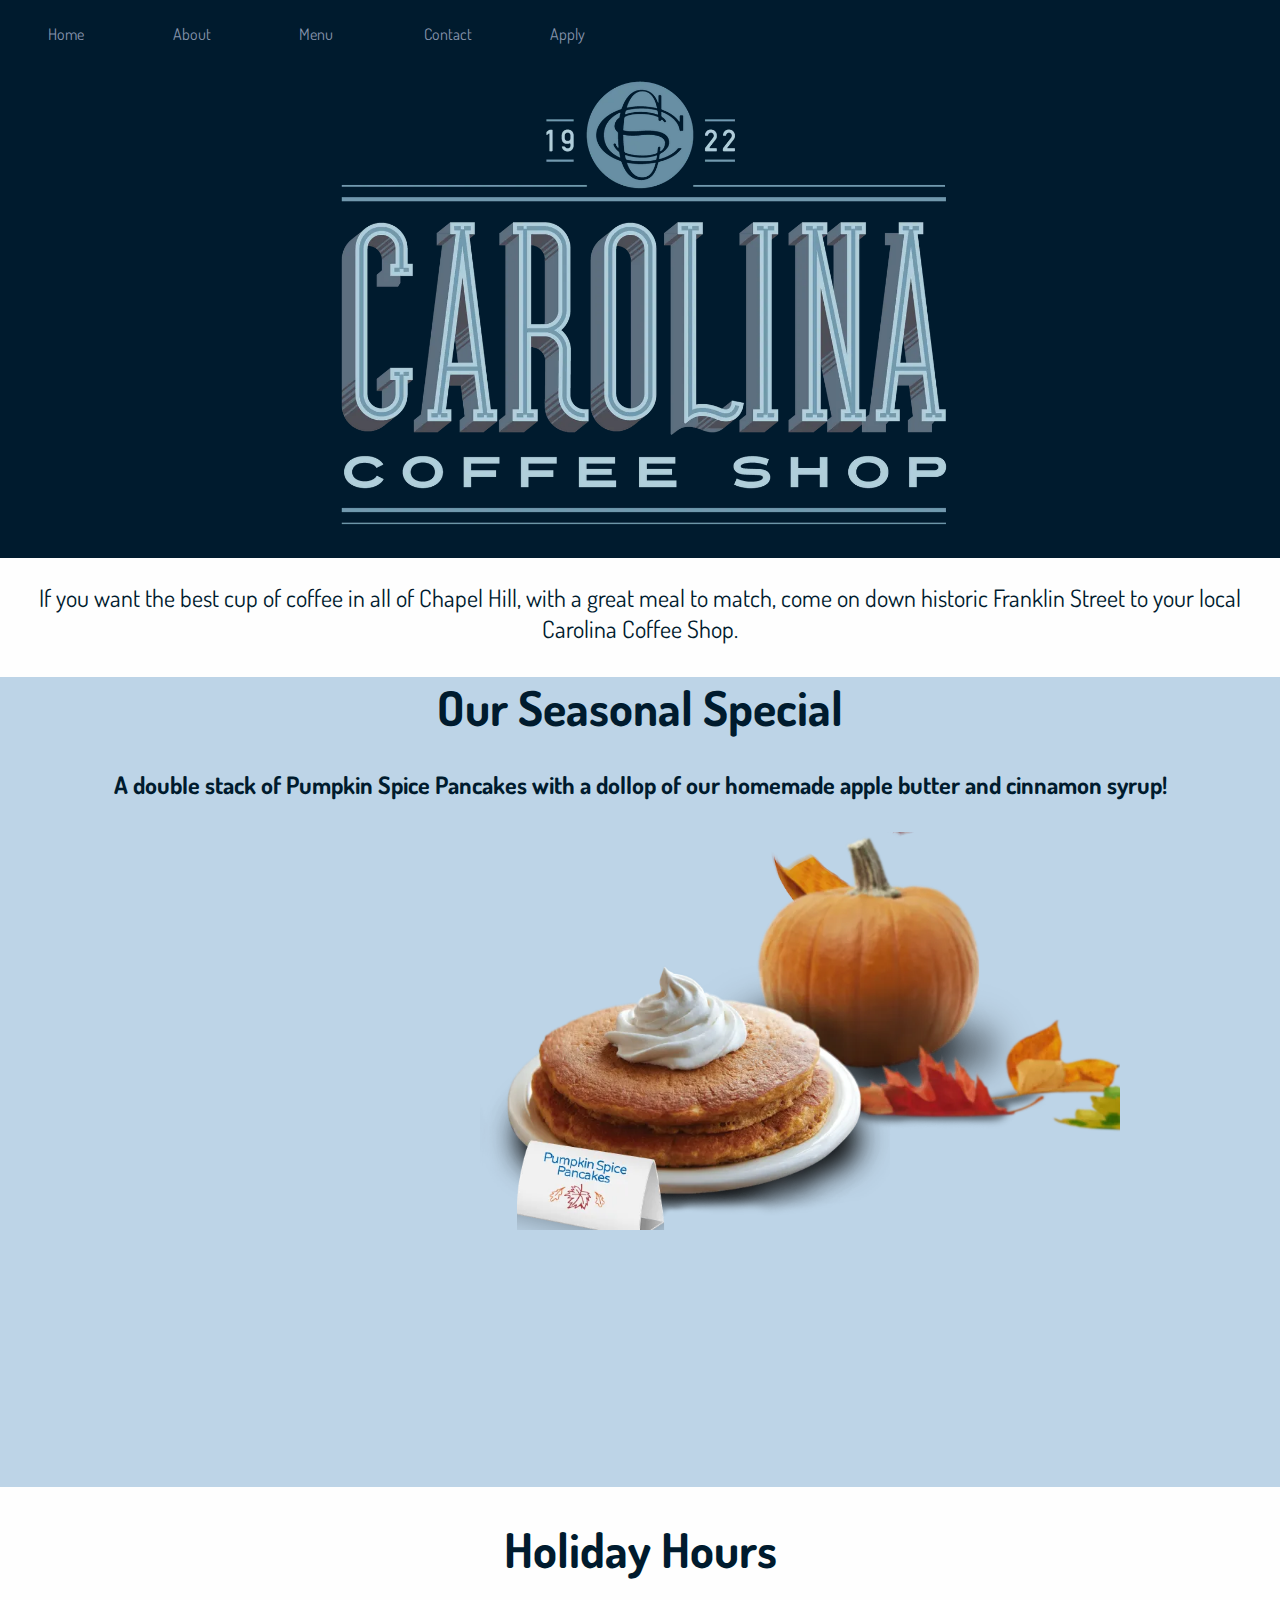
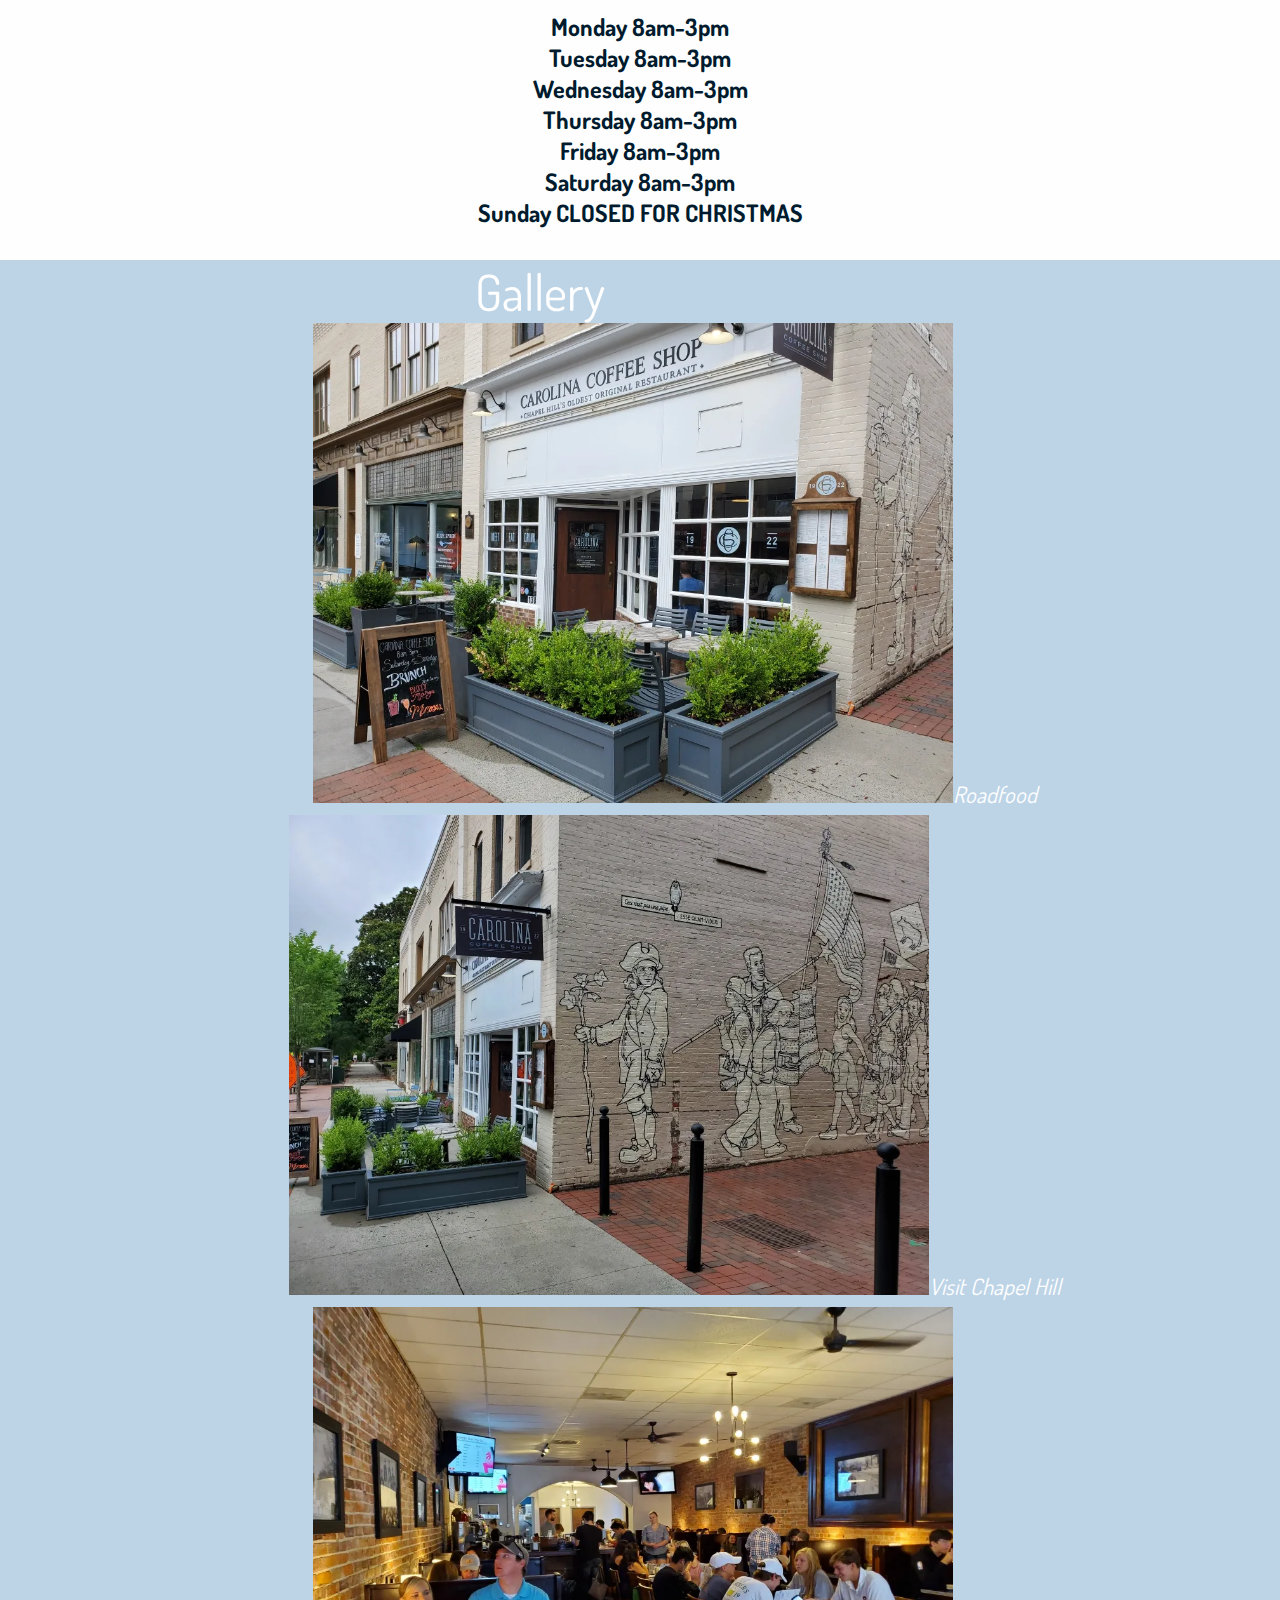
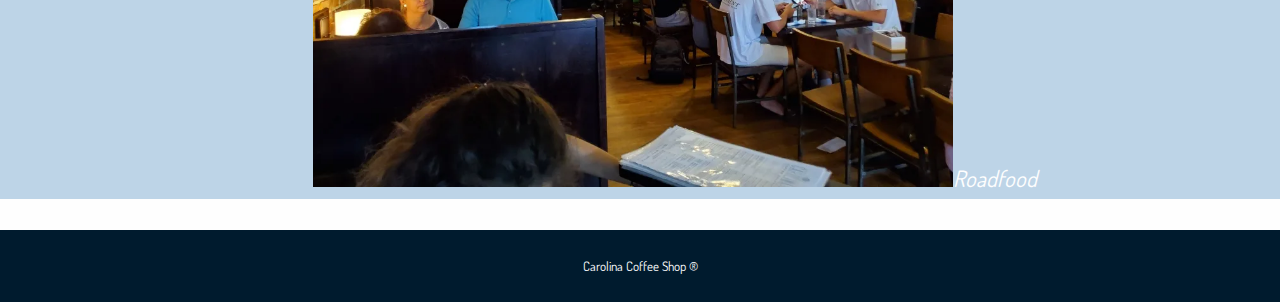
<file: index.html>
<!DOCTYPE HTML>
<html lang="en">

<head>
  <meta charset="utf-8">
  <meta name="viewport" content="width=device-width, 
       initial-scale-1, shrink-to-fit=no">
       <link rel="preconnect" href="https://fonts.googleapis.com">
<link rel="preconnect" href="https://fonts.gstatic.com" crossorigin>
<link href="https://fonts.googleapis.com/css2?family=Dosis&display=swap" rel="stylesheet">
       <link rel="stylesheet" href="CSS/styles.css">
  <title>Final project</title>
</head>

<body>
  <header>
  </div>
  <nav class="main-nav">
      <ul>
        <li><a href="index.html">Home</a></li>
        <li><a href="about.html">About</a></li>
        <li><a href="menu.html">Menu</a></li>
        <li><a href="contact.html">Contact</a></li>
        <li><a href="apply.html">Apply</a></li>
      </ul>
    </nav>
        <img src="./img/carolinacoffeeshop-logo-v1-reverse.webp" alt="Logo">
    </header>

    <div class="flex-container">
    <p>If you want the best cup of coffee in all of Chapel Hill, with a great meal to match, come on down historic Franklin Street to your local Carolina Coffee Shop.</p>
   <div class="flexbox">
   <h1>Our Seasonal Special</h1>
      <h4>A double stack of Pumpkin Spice Pancakes with a dollop of our homemade apple butter and cinnamon syrup!</h4>
      <img src="img/576155746f5b7af5ce645f4a242aadd5.webp">
</div>
    <div class="flex-area">
      <h1>Holiday Hours</h1>
      <h4>Monday 8am-3pm </br> Tuesday 8am-3pm </br> Wednesday 8am-3pm </br> Thursday 8am-3pm </br> Friday 8am-3pm </br> Saturday 8am-3pm </br> Sunday CLOSED FOR CHRISTMAS </br></h4>
    </div>

    <div class="gallery">
      Gallery
    </br><img src="img/IMG_0968.webp"><cite>Roadfood</cite>
      <img src="img/IMG_0969.webp"><cite>Visit Chapel Hill</cite>
      <img src="img/IMG_0966.webp"><cite>Roadfood</cite>
    </div>
  </br>

    <footer>Carolina Coffee Shop ®</footer>
</body>  

</html>
</file>
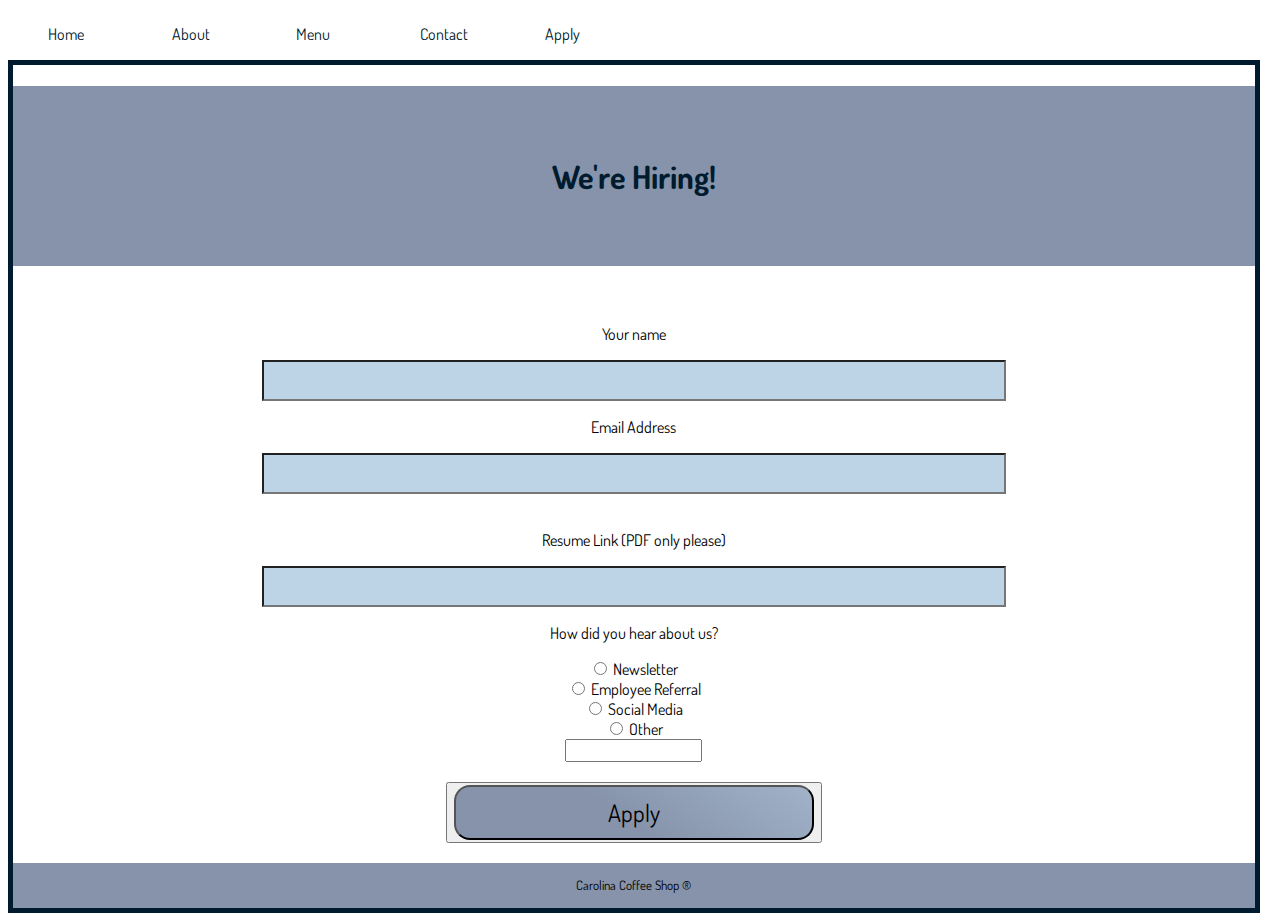
<file: apply.html>
<!DOCTYPE html>
<html lang="en">

<head>
    <meta charset="utf-8">
  <meta name="viewport" content="width=device-width, 
        initial-scale=1.0">
        <link rel="preconnect" href="https://fonts.googleapis.com">
<link rel="preconnect" href="https://fonts.gstatic.com" crossorigin>
<link href="https://fonts.googleapis.com/css2?family=Dosis&display=swap" rel="stylesheet">
       <link rel="stylesheet" href="CSS/apply.css">
  <title>Carolina Coffee Shop</title>
</head>

<body>
  <div class="flex-container">
    <p>
      <nav class="main-nav">
        <ul>
          <li><a href="index.html">Home</a></li>
          <li><a href="about.html">About</a></li>
          <li><a href="menu.html">Menu</a></li>
          <li><a href="contact.html">Contact</a></li>
          <li><a href="apply.html">Apply</a></li>
        </ul>
      </nav>
    </p>
   <div class="flex-container">
    <form class="signin">
    <h1>We're Hiring!</h1><br>
    <p>Your name</p>
        <input type="text" class="login"><br>
        <p>Email Address</p>
        <div class="form-group">
          <input type="email" name="email" required="" class="login" oninvalid="this.setCustomValidity('Please Enter valid email')" oninput="setCustomValidity('')">
      </div><br>
      <p>Resume Link (PDF only please)</p>
      <input type="text" class="login"><br>

<p>How did you hear about us?</p>
      <div class="select-box">
        <div class="options-container">
            <div class="option">
                <input type="radio" class="radio" id="option" name="category"/>
                <label for="option">Newsletter</label>
            </div>
            <div class="option">
                <input type="radio" class="radio" id="option" name="category"/>
                <label for="option">Employee Referral</label>
                </div>
             <div class="option">
                 <input type="radio" class="radio" id="option" name="category"/>
                <label for="option">Social Media</label>
                </div>
            <div class="option">
              <input type="radio" class="radio" id="option" name="category"/>
               <label for="option">Other</label>
               <div class="form-group">
                <input type="text" class="other">
            </div><br>
      </div>


      <button onclick="location.href = 'submit.html';"><input type="submit" class="button" value="Apply"/></button><br><br>
   </form> <!--press apply to see another page!!! this is important because it is part of my contribution!!!-->
  </div>
    <footer>Carolina Coffee Shop ®</footer>
   </div>
      </body>  

</html>
</file>
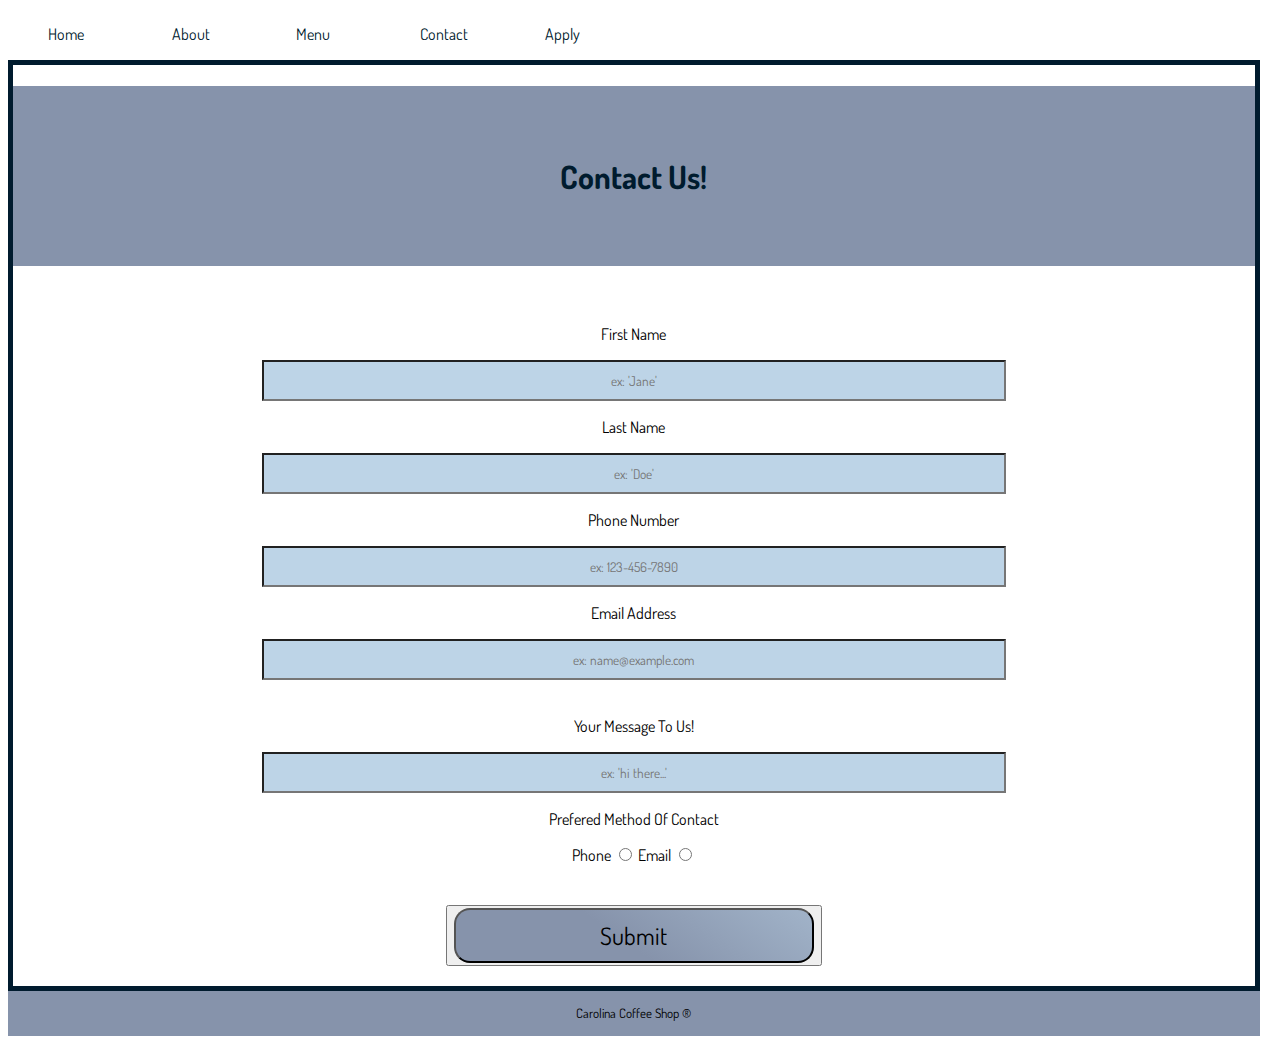
<file: contact.html>
<!DOCTYPE html>
<html lang="en">

<head>
    <meta charset="utf-8">
  <meta name="viewport" content="width=device-width,
        initial-scale=1.0">
        <link rel="preconnect" href="https://fonts.googleapis.com">
<link rel="preconnect" href="https://fonts.gstatic.com" crossorigin>
<link href="https://fonts.googleapis.com/css2?family=Dosis&display=swap" rel="stylesheet">
       <link rel="stylesheet" href="CSS/apply.css">
  <title>Carolina Coffee Shop</title>
</head>

<body>
  <div class="flex-container">
    <p>
      <!--navigation-->
      <nav class="main-nav">
        <ul>
          <li><a href="index.html">Home</a></li>
          <li><a href="about.html">About</a></li>
          <li><a href="menu.html">Menu</a></li>
          <li><a href="contact.html">Contact</a></li>
          <li><a href="apply.html">Apply</a></li>
        </ul>
      </nav>
    </p>
   <div class="flex-container">
    <!--contact form-->
    <form class="signin">
    <h1>Contact Us!</h1><br>
    <p>First Name</p>
        <input type="text" class="login" placeholder="ex: 'Jane'"><br>
     
        <p>Last Name</p>
        <input type="text" class="login" placeholder="ex: 'Doe'"><br>

        <p>Phone Number</p>
        <input type="text" class="login" placeholder="ex: 123-456-7890"><br>

       
        <p>Email Address</p>
        <div class="form-group">
          <input type="email" placeholder="ex: name@example.com" name="email" required="" class="login" oninvalid="this.setCustomValidity('Please Enter valid email')" oninput="setCustomValidity('')">
      </div><br>
      <p>Your Message To Us!</p>
      <input type="text" class="login" placeholder="ex: 'hi there...'"><br>

      <p>Prefered Method Of Contact</p>
      <label for="phone">Phone</label>
<input type="radio" name="Phone" value="phone"> 
<label for="email">Email</label>
<input type="radio" name="Email" value="email"> 

<br>


<br> <br>
<!--submit button-->
<!--other content area is shown when button is clicked-->
      <button onclick="location.href='received.html';"> <input type="submit" class="button" value="Submit"/></button><br><br>
   </form>

<!--footer-->
  </div>
    <footer>Carolina Coffee Shop ®</footer>
   </div>
      </body> 

</html>
</file>
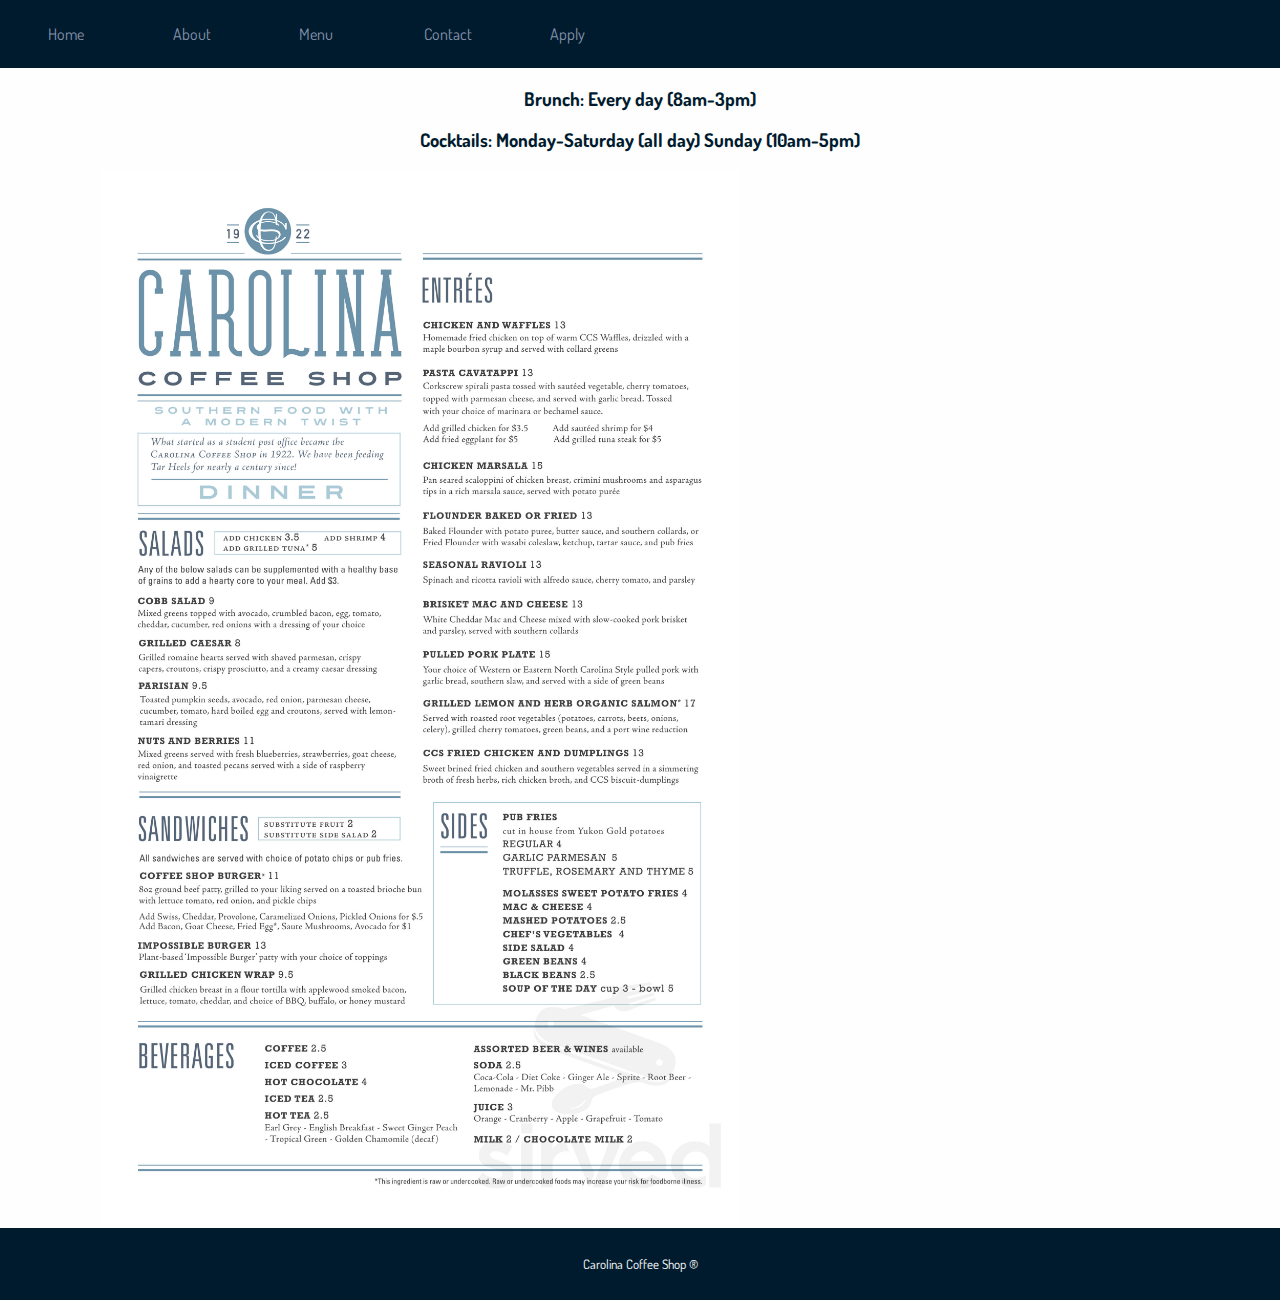
<file: menu.html>
<!DOCTYPE HTML>
<html lang="en">

<head>
  <meta charset="utf-8">
  <meta name="viewport" content="width=device-width, 
       initial-scale-1, shrink-to-fit=no">
  <title>Final project</title>
  <link rel="preconnect" href="https://fonts.googleapis.com">
<link rel="preconnect" href="https://fonts.gstatic.com" crossorigin>
<link href="https://fonts.googleapis.com/css2?family=Dosis&display=swap" rel="stylesheet">
  <link rel="stylesheet" href="CSS/menu.css">
</head>

<body>
    <header>
      <nav class="main-nav">
        <ul>
          <li><a href="index.html">Home</a></li>
          <li><a href="about.html">About</a></li>
          <li><a href="menu.html">Menu</a></li>
          <li><a href="contact.html">Contact</a></li>
          <li><a href="apply.html">Apply</a></li>
        </ul>
      </nav>

    </header>

    <div class="container">
  
      <h3>Brunch: Every day (8am-3pm)</h3>
      <h3>Cocktails: Monday-Saturday (all day) Sunday (10am-5pm)</h3>
      <div class="row">
           <div class="col-lg-6 bg">
            <div class="card" style="width: 25rem;">
              <img src="/img/carolinacoffee.jpg" class="card-img-top" alt="carolinacoffee">

            </div>
          </div>
        </div>
      </div>
    </body>  
    <footer>
     Carolina Coffee Shop ®
    </footer>

</html>
</file>
<file: CSS/styles.css>
body {
  background-color: #fefefe;
  color: #001b2e;
  font: 1.2em;
  margin: 0;
}

header {
  background: #001b2e;
  padding: 0.5em;
}

img {
  width: 50vw;
  padding-left: 25%;
}

.nav{
  text-align: center;
  width: 100vw;
}

li, li a{
  color: #8693ab;
  text-decoration: none;
  list-style-type:none;
}

*{
  font-family: 'Dosis';
}

.flex-container{
  text-align: center;
  font-size: x-large;
  color: #001b2e;
}

cite{
  font-size: 45%;
}

.flexbox{
  background-color: #bdd4e7;
  height: 60vh;
}

a:hover{
  color: #8693ab;
  text-decoration:underline;
}

a:focus{
  color: #8693ab;
  text-decoration:underline;
}

nav li{
  display: inline-block;
  height: 100%;
  width: 10%;
}

@media screen and (min-width: 600px) {
  .flexbox{
    height: 70vh;
  }
}

@media screen and (min-width: 780px) {
  .flexbox{
    height: 80vh;
  }
}

@media screen and (min-width: 900px) {
  .flexbox{
    height: 90vh;
  }
}

.gallery{
  background-color: #bdd4e7;
  color: #fefefe;
  font-size: 50px;
  padding-right: 200px;
}

footer {
  background-color: #001b2e;
  height: 8vh;
  display: flex;
  align-items: center;
  justify-content: center;
  font-size:small;
  color: #fefefe;
}

h3{
  text-align: center;
}
</file>
<file: CSS/apply.css>
body {
    display: flex;
    background: color #bdd4e7;
}

*{
    font-family: 'Dosis';
}

h1 {
    background-color: #8693ab;
    height: 20vh;
    display: flex;
    justify-content: center;
    align-items: center;
    color: #001b2e;
}

footer {
    background-color: #8693ab;
    height: 5vh;
    display: flex;
    align-items: center;
    justify-content: center;
    font-size:small;
}

.button {
    font-size: 24px;
    padding: 10px 50px;
    width: 15em;
    background-image: linear-gradient(
        35deg,
        #8693ab 15% 25%,
        #bdd4e7 85% 100%
    );
    background-size: 200%;
    border-radius: 1rem;
}

.button:hover{
    background-position: 100%;
}

.login{
    background-color: #bdd4e7;
    align-self: center;
    padding: 10px 50px;
    width: 50vw;
    text-align: center;
}

.login:hover{
    background-image: linear-gradient(
        35deg,
        #8693ab 15% 25%,
        #bdd4e7 85% 100%
    );
}

.other:hover{
    border-color: #8693ab;
}

.signin{
    text-align: center;
    border: 5px;
    border-color: #001b2e;
    border-style: solid;
    width: 97vw;
}

.nav{
    text-align: center;
    width: 100vw;
    padding-left: 35px;
}
  
li, li a{
    color: #001b2e;
    text-decoration: none;
    list-style-type:none;
}

a:hover{
    color: #8693ab;
    text-decoration:underline;
}
  
nav li{
    display: inline-block;
    height: 100%;
    width: 10%;
}
</file>
<file: CSS/menu.css>
body {
    background-color: #fefefe;
    color: #001b2e;
    font: 1.2em;
    margin: 0;
}
  
header {
    background: #001b2e;
    padding: 0.5em;
}
  
img {
    width: 50vw;
    padding-left: 25%;
}
  
.nav{
    text-align: center;
    width: 100vw;
}
  
li, li a{
    color: #8693ab;
    text-decoration: none;
    list-style-type:none;
}
  
*{
    font-family: 'Dosis';
}
  
.flex-container{
    text-align: center;
    font-size: x-large;
    color: #001b2e;
}
  
.flexbox{
    background-color: #bdd4e7;
    height: 60vh;
}
  
a:hover{
    color: #8693ab;
    text-decoration:underline;
}
  
nav li{
    display: inline-block;
    height: 100%;
    width: 10%;
}
  
@media screen and (min-width: 600px) {
    .flexbox{
      height: 70vh;
    }
  }
  
  @media screen and (min-width: 780px) {
    .flexbox{
      height: 80vh;
}
}
  
@media screen and (min-width: 900px) {
    .flexbox{
      height: 90vh;
}
}
  
.gallery{
    background-color: #bdd4e7;
    color: #fefefe;
    font-size: 50px;
    padding-right: 200px;
}
  
footer {
    background-color: #001b2e;
    height: 8vh;
    display: flex;
    align-items: center;
    justify-content: center;
    font-size:small;
    color: #fefefe;
}
  
h3{
    text-align: center;
}
</file>
